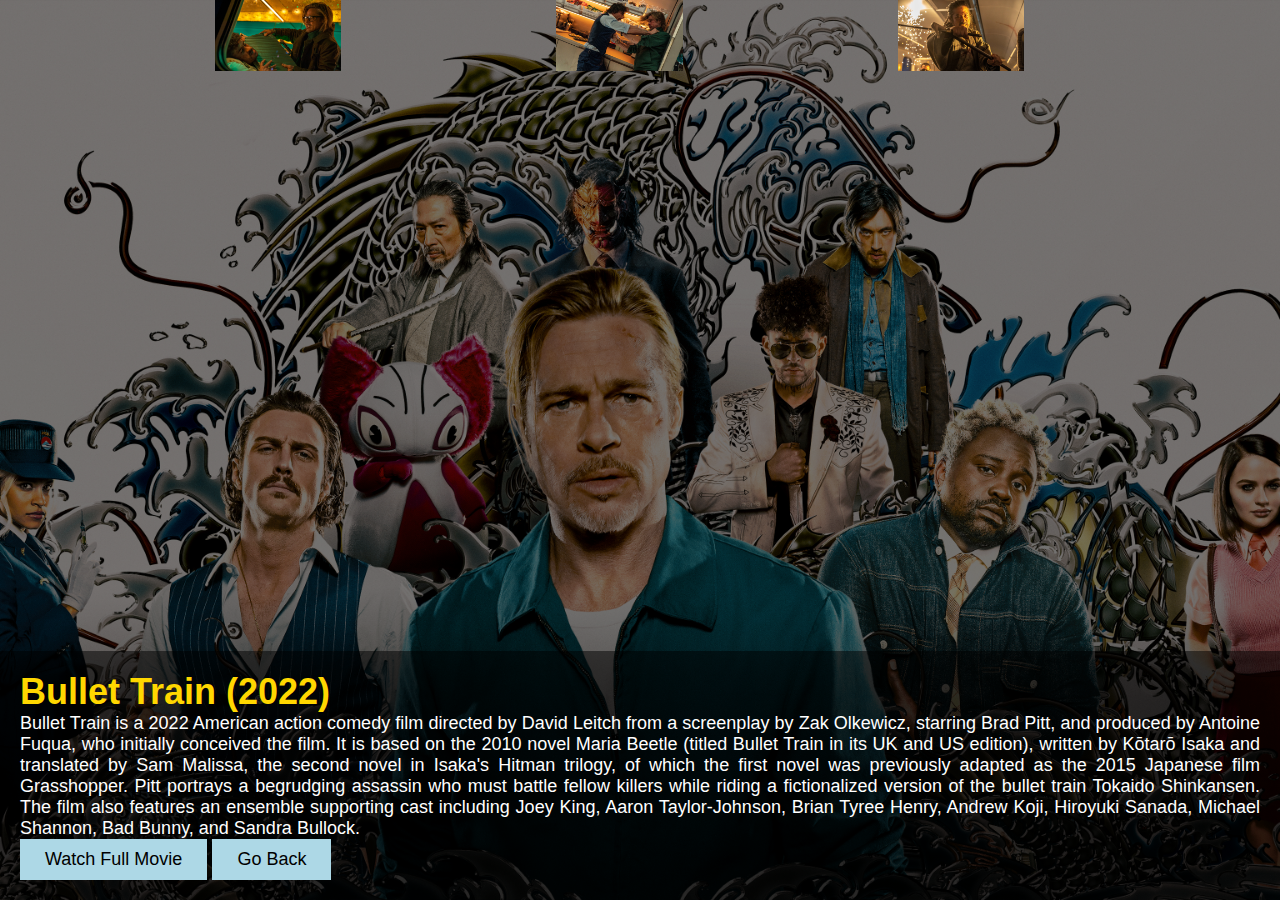
<file: bullettrain1.html>
<!DOCTYPE html>
<html lang="en">
  <meta charset="UTF-8" />
  <meta name="viewport" content="width=device-width, initial-scale=1.0" />
  <link rel="stylesheet" href="./stylemovies.css" />
  <title>MOVIEWORLD</title>
  <head>
    <style>
      body {
        background-image: linear-gradient(
            rgba(0, 0, 0, 0.5),
            rgba(0, 0, 0, 0.5)
          ),
          url(trainn.jpg);
        background-size: cover;
        height: 100vh;
        background-position: center;
      }
    </style>
  </head>
  <body>
    <div
      class="photo"
      style="background-image: url('bullettrain11.jpg'); --row-total: 5"
    >
      <img
        src="bullettrain11.jpg"
        alt="img"
        style="float: left; margin-right: 100px"
      />
      <div class="popup">
        <img src="bullettrain11.jpg" alt="img" />
        <div class="row" style="--row-index: 0; --random: 0.5">
          <div class="row-inner"></div>
        </div>
      </div>
    </div>
    <div
      class="photo"
      style="background-image: url('bullettrain22.jpg'); --row-total: 5"
    >
      <img
        src="bullettrain22.jpg"
        alt="img"
        style="float: right; margin-left: 100px"
      />
      <div class="popup">
        <img src="bullettrain22.jpg" alt="img" />
        <div class="row" style="--row-index: 0; --random: 0.5">
          <div class="row-inner"></div>
        </div>
      </div>
    </div>
    <div
      class="photo"
      style="background-image: url('bullettrain33.jpg'); --row-total: 5"
    >
      <img
        src="bullettrain33.jpg"
        alt="img"
        style="float: right; margin-left: 100px"
      />
      <div class="popup">
        <img src="bullettrain33.jpg" alt="img" />
        <div class="row" style="--row-index: 0; --random: 0.5">
          <div class="row-inner"></div>
        </div>
      </div>
    </div>
    <div class="content">
      <h1 style="color: gold">Bullet Train (2022)</h1>
      <p>
        Bullet Train is a 2022 American action comedy film directed by David
        Leitch from a screenplay by Zak Olkewicz, starring Brad Pitt, and
        produced by Antoine Fuqua, who initially conceived the film. It is based
        on the 2010 novel Maria Beetle (titled Bullet Train in its UK and US
        edition), written by Kōtarō Isaka and translated by Sam Malissa, the
        second novel in Isaka's Hitman trilogy, of which the first novel was
        previously adapted as the 2015 Japanese film Grasshopper. Pitt portrays
        a begrudging assassin who must battle fellow killers while riding a
        fictionalized version of the bullet train Tokaido Shinkansen. The film
        also features an ensemble supporting cast including Joey King, Aaron
        Taylor-Johnson, Brian Tyree Henry, Andrew Koji, Hiroyuki Sanada, Michael
        Shannon, Bad Bunny, and Sandra Bullock.
      </p>
      <a
        href="https://fmoviesto.cc/watch-movie/bullet-train-2022-full-85554.8837124"
        target="_blank"
        >Watch Full Movie</a
      >
      <a href="index.html" target="_blank">Go Back</a>
    </div>
  </body>
</html>
</file>
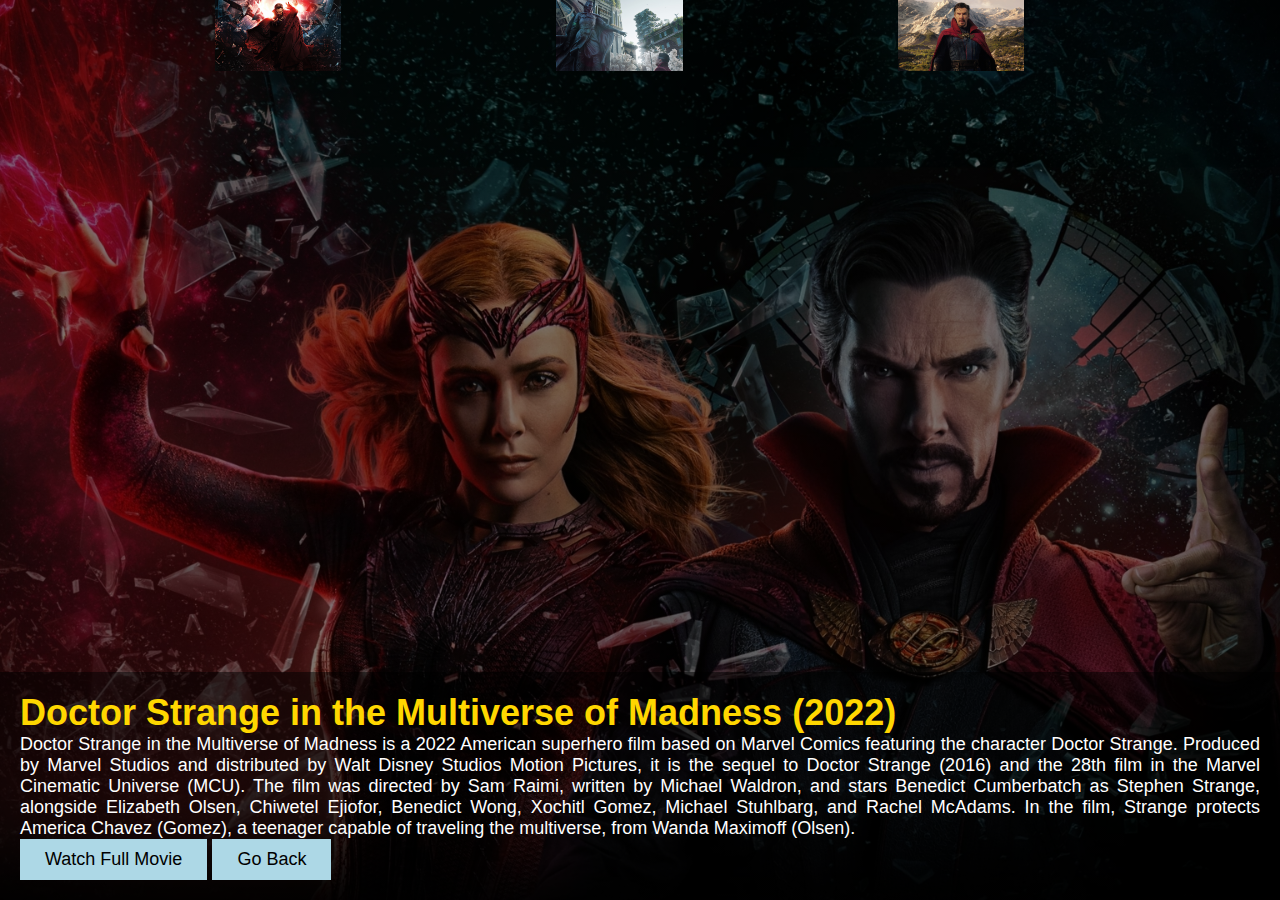
<file: Doctor Strange in the Multiverse of Madness.html>
<!DOCTYPE html>
<html lang="en">
  <meta charset="UTF-8" />
  <meta name="viewport" content="width=device-width, initial-scale=1.0" />
  <link rel="stylesheet" href="./stylemovies.css" />
  <title>MOVIEWORLD</title>
  <head>
    <style>
      body {
        background-image: linear-gradient(
            rgba(0, 0, 0, 0.5),
            rgba(0, 0, 0, 0.5)
          ),
          url(doc.jpg);
        background-size: cover;
        height: 100vh;
        background-position: center;
      }
    </style>
  </head>
  <body>
    <div
      class="photo"
      style="background-image: url('doctor1.jpg'); --row-total: 5"
    >
      <img
        src="doctor1.jpg"
        alt="img"
        style="float: left; margin-right: 100px"
      />
      <div class="popup">
        <img src="doctor1.jpg" alt="img" />
        <div class="row" style="--row-index: 0; --random: 0.5">
          <div class="row-inner"></div>
        </div>
      </div>
    </div>
    <div
      class="photo"
      style="background-image: url('doctor2.jpg'); --row-total: 5"
    >
      <img
        src="doctor2.jpg"
        alt="img"
        style="float: right; margin-left: 100px"
      />
      <div class="popup">
        <img src="doctor2.jpg" alt="img" />
        <div class="row" style="--row-index: 0; --random: 0.5">
          <div class="row-inner"></div>
        </div>
      </div>
    </div>
    <div
      class="photo"
      style="background-image: url('doctor3.jpg'); --row-total: 5"
    >
      <img
        src="doctor3.jpg"
        alt="img"
        style="float: right; margin-left: 100px"
      />
      <div class="popup">
        <img src="doctor3.jpg" alt="img" />
        <div class="row" style="--row-index: 0; --random: 0.5">
          <div class="row-inner"></div>
        </div>
      </div>
    </div>
    <div class="content">
      <h1 style="color: gold">
        Doctor Strange in the Multiverse of Madness (2022)
      </h1>
      <p>
        Doctor Strange in the Multiverse of Madness is a 2022 American superhero
        film based on Marvel Comics featuring the character Doctor Strange.
        Produced by Marvel Studios and distributed by Walt Disney Studios Motion
        Pictures, it is the sequel to Doctor Strange (2016) and the 28th film in
        the Marvel Cinematic Universe (MCU). The film was directed by Sam Raimi,
        written by Michael Waldron, and stars Benedict Cumberbatch as Stephen
        Strange, alongside Elizabeth Olsen, Chiwetel Ejiofor, Benedict Wong,
        Xochitl Gomez, Michael Stuhlbarg, and Rachel McAdams. In the film,
        Strange protects America Chavez (Gomez), a teenager capable of traveling
        the multiverse, from Wanda Maximoff (Olsen).
      </p>
      <a
        href="https://fmoviesto.cc/watch-movie/doctor-strange-in-the-multiverse-of-madness-2022-full-66671.8297842"
        target="_blank"
        >Watch Full Movie</a
      >
      <a href="index.html" target="_blank">Go Back</a>
    </div>
  </body>
</html>
</file>
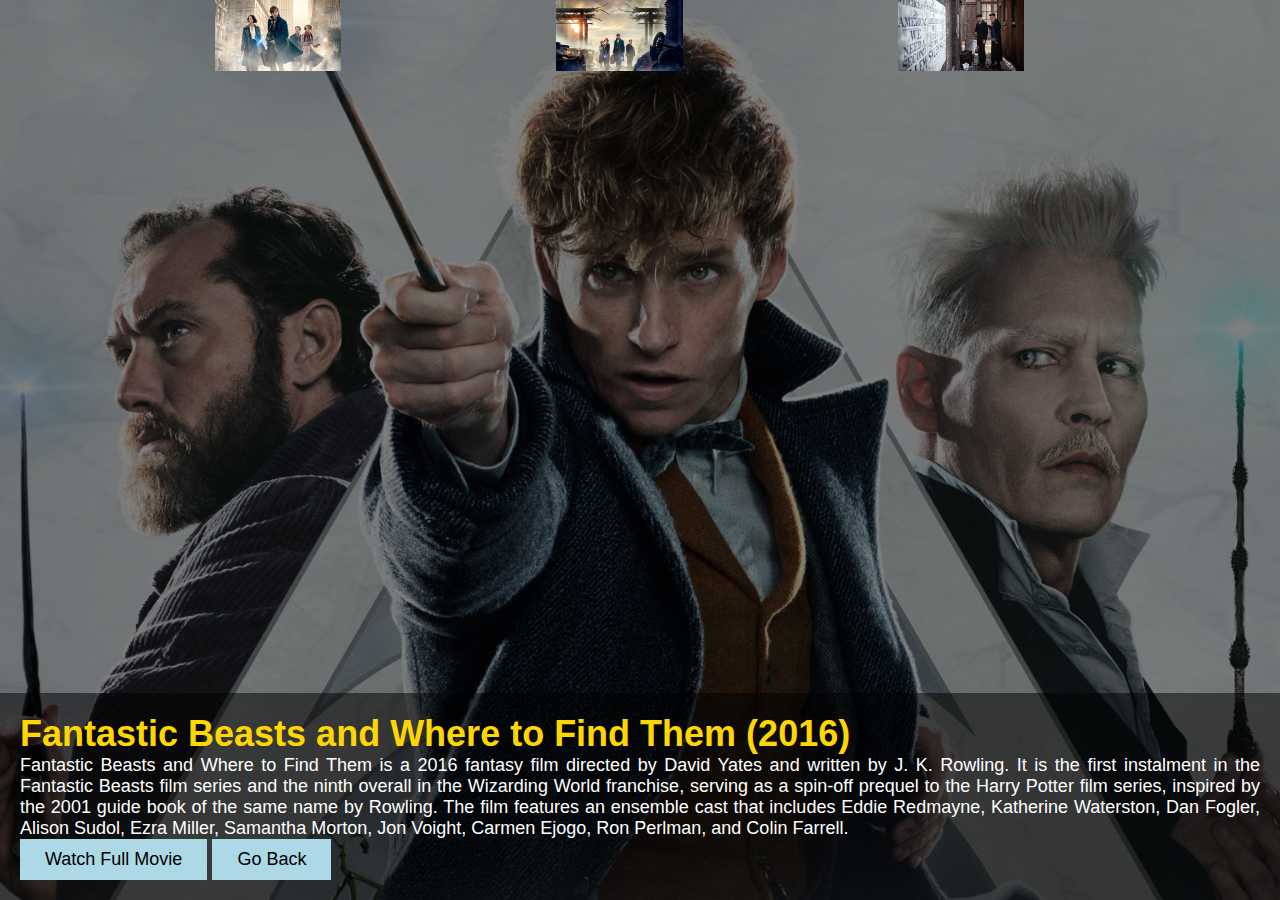
<file: Fantastic Beasts and Where to Find Them.html>
<!DOCTYPE html>
<html lang="en">
  <meta charset="UTF-8" />
  <meta name="viewport" content="width=device-width, initial-scale=1.0" />
  <link rel="stylesheet" href="./stylemovies.css" />
  <title>MOVIEWORLD</title>
  <head>
    <style>
      body {
        background-image: linear-gradient(
            rgba(0, 0, 0, 0.5),
            rgba(0, 0, 0, 0.5)
          ),
          url(Fantastic.jpg);
        background-size: cover;
        height: 100vh;
        background-position: center;
      }
    </style>
  </head>
  <body>
    <div
      class="photo"
      style="background-image: url('Fantastic1.jpg'); --row-total: 5"
    >
      <img
        src="Fantastic1.jpg"
        alt="img"
        style="float: left; margin-right: 100px"
      />
      <div class="popup">
        <img src="Fantastic1.jpg" alt="img" />
        <div class="row" style="--row-index: 0; --random: 0.5">
          <div class="row-inner"></div>
        </div>
      </div>
    </div>
    <div
      class="photo"
      style="background-image: url('Fantastic2.jpg'); --row-total: 5"
    >
      <img
        src="Fantastic2.jpg"
        alt="img"
        style="float: right; margin-left: 100px"
      />
      <div class="popup">
        <img src="Fantastic2.jpg" alt="img" />
        <div class="row" style="--row-index: 0; --random: 0.5">
          <div class="row-inner"></div>
        </div>
      </div>
    </div>
    <div
      class="photo"
      style="background-image: url('Fantastic3.jpg'); --row-total: 5"
    >
      <img
        src="Fantastic3.jpg"
        alt="img"
        style="float: right; margin-left: 100px"
      />
      <div class="popup">
        <img src="Fantastic3.jpg" alt="img" />
        <div class="row" style="--row-index: 0; --random: 0.5">
          <div class="row-inner"></div>
        </div>
      </div>
    </div>
    <div class="content">
      <h1>Fantastic Beasts and Where to Find Them (2016)</h1>
      <p>
        Fantastic Beasts and Where to Find Them is a 2016 fantasy film directed
        by David Yates and written by J. K. Rowling. It is the first instalment
        in the Fantastic Beasts film series and the ninth overall in the
        Wizarding World franchise, serving as a spin-off prequel to the Harry
        Potter film series, inspired by the 2001 guide book of the same name by
        Rowling. The film features an ensemble cast that includes Eddie
        Redmayne, Katherine Waterston, Dan Fogler, Alison Sudol, Ezra Miller,
        Samantha Morton, Jon Voight, Carmen Ejogo, Ron Perlman, and Colin
        Farrell.
      </p>
      <a
        href="https://fmoviesto.cc/watch-movie/fantastic-beasts-and-where-to-find-them-2016-full-19695.5349130"
        target="_blank"
        >Watch Full Movie</a
      >
      <a href="index.html" target="_blank">Go Back</a>
    </div>
  </body>
</html>
</file>
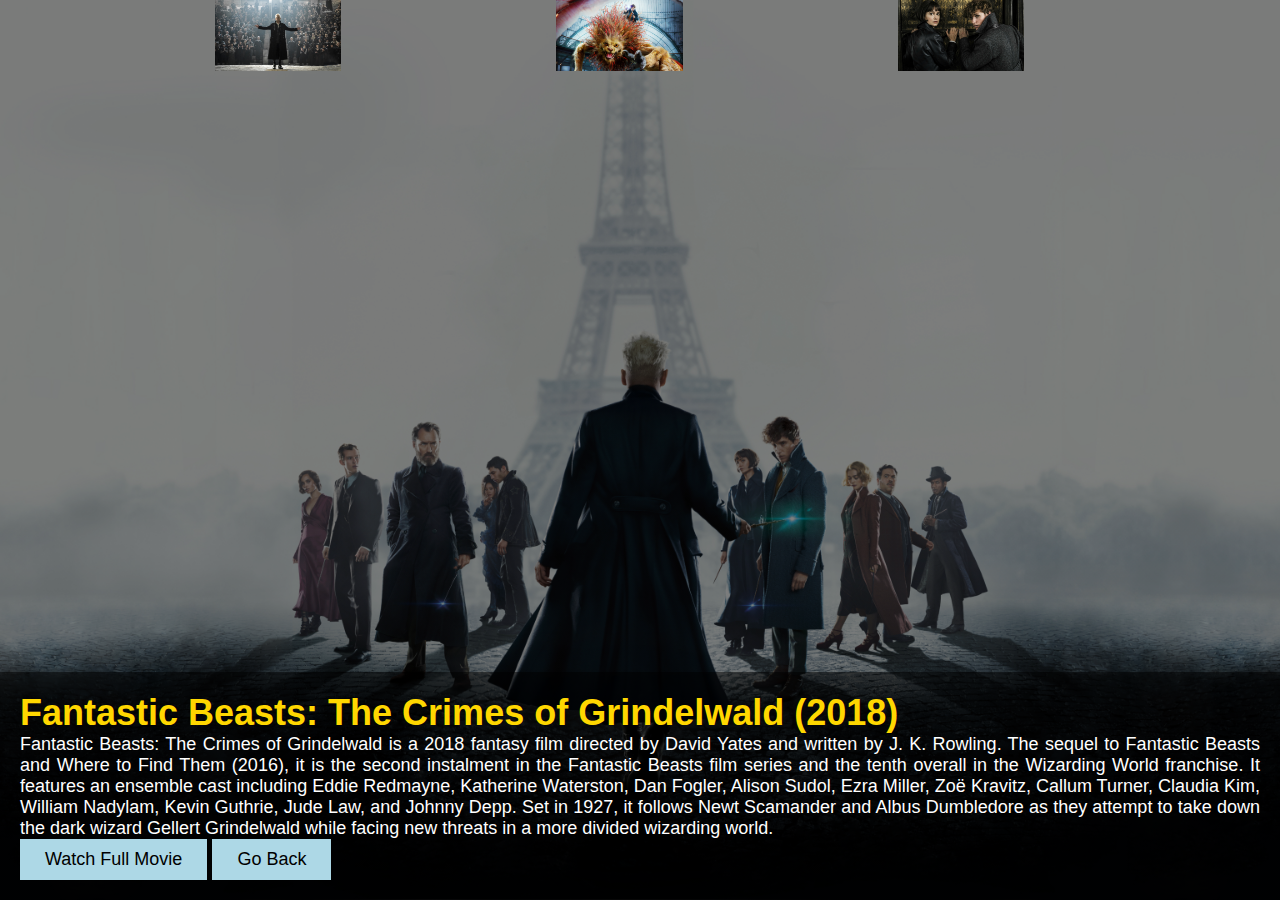
<file: Fantastic Beasts The Crimes of Grindelwald.html>
<!DOCTYPE html>
<html lang="en">
  <meta charset="UTF-8" />
  <meta name="viewport" content="width=device-width, initial-scale=1.0" />
  <link rel="stylesheet" href="./stylemovies.css" />
  <title>MOVIEWORLD</title>
  <head>
    <style>
      body {
        background-image: linear-gradient(
            rgba(0, 0, 0, 0.5),
            rgba(0, 0, 0, 0.5)
          ),
          url(crimes.jpg);
        background-size: cover;
        height: 100vh;
        background-position: center;
      }
    </style>
  </head>
  <body>
    <div
      class="photo"
      style="background-image: url('crimes1.jpg'); --row-total: 5"
    >
      <img
        src="crimes1.jpg"
        alt="img"
        style="float: left; margin-right: 100px"
      />
      <div class="popup">
        <img src="crimes1.jpg" alt="img" />
        <div class="row" style="--row-index: 0; --random: 0.5">
          <div class="row-inner"></div>
        </div>
      </div>
    </div>
    <div
      class="photo"
      style="background-image: url('crimes2.jpg'); --row-total: 5"
    >
      <img
        src="crimes2.jpg"
        alt="img"
        style="float: right; margin-left: 100px"
      />
      <div class="popup">
        <img src="crimes2.jpg" alt="img" />
        <div class="row" style="--row-index: 0; --random: 0.5">
          <div class="row-inner"></div>
        </div>
      </div>
    </div>
    <div
      class="photo"
      style="background-image: url('crimes3.jpg'); --row-total: 5"
    >
      <img
        src="crimes3.jpg"
        alt="img"
        style="float: right; margin-left: 100px"
      />
      <div class="popup">
        <img src="crimes3.jpg" alt="img" />
        <div class="row" style="--row-index: 0; --random: 0.5">
          <div class="row-inner"></div>
        </div>
      </div>
    </div>
    <div class="content">
      <h1>Fantastic Beasts: The Crimes of Grindelwald (2018)</h1>
      <p>
        Fantastic Beasts: The Crimes of Grindelwald is a 2018 fantasy film
        directed by David Yates and written by J. K. Rowling. The sequel to
        Fantastic Beasts and Where to Find Them (2016), it is the second
        instalment in the Fantastic Beasts film series and the tenth overall in
        the Wizarding World franchise. It features an ensemble cast including
        Eddie Redmayne, Katherine Waterston, Dan Fogler, Alison Sudol, Ezra
        Miller, Zoë Kravitz, Callum Turner, Claudia Kim, William Nadylam, Kevin
        Guthrie, Jude Law, and Johnny Depp. Set in 1927, it follows Newt
        Scamander and Albus Dumbledore as they attempt to take down the dark
        wizard Gellert Grindelwald while facing new threats in a more divided
        wizarding world.
      </p>
      <a
        href="https://fmoviesto.cc/watch-movie/fantastic-beasts-the-crimes-of-grindelwald-2018-full-19821.5297215"
        target="_blank"
        >Watch Full Movie</a
      >
      <a href="index.html" target="_blank">Go Back</a>
    </div>
  </body>
</html>
</file>
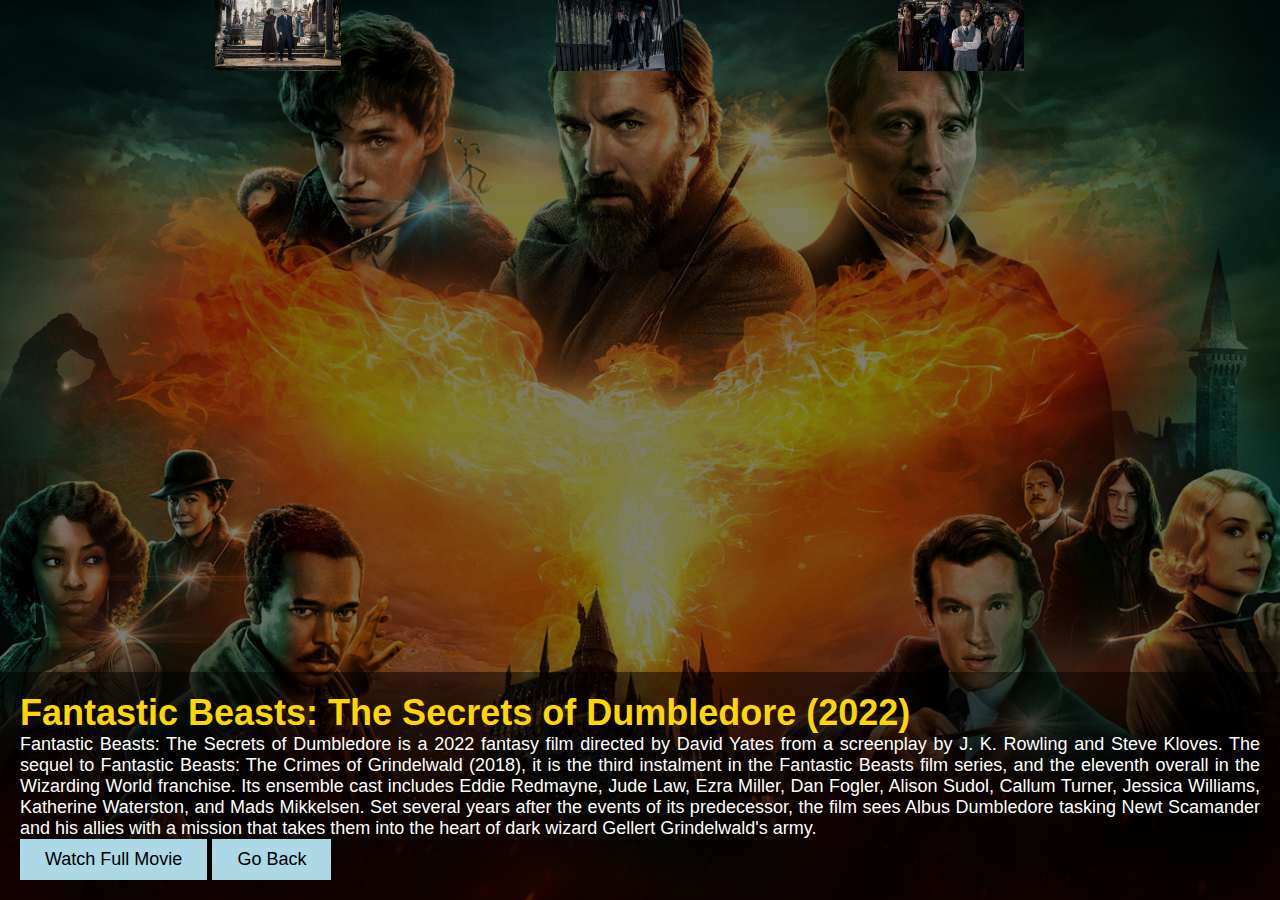
<file: Fantastic Beasts The Secrets of Dumbledore.html>
<!DOCTYPE html>
<html lang="en">
  <meta charset="UTF-8" />
  <meta name="viewport" content="width=device-width, initial-scale=1.0" />
  <link rel="stylesheet" href="./stylemovies.css" />
  <title>MOVIEWORLD</title>
  <head>
    <style>
      body {
        background-image: linear-gradient(
            rgba(0, 0, 0, 0.5),
            rgba(0, 0, 0, 0.5)
          ),
          url(secrets.jpg);
        background-size: cover;
        height: 100vh;
        background-position: center;
      }
    </style>
  </head>
  <body>
    <div
      class="photo"
      style="background-image: url('secrets1.jpg'); --row-total: 5"
    >
      <img
        src="secrets1.jpg"
        alt="img"
        style="float: left; margin-right: 100px"
      />
      <div class="popup">
        <img src="secrets1.jpg" alt="img" />
        <div class="row" style="--row-index: 0; --random: 0.5">
          <div class="row-inner"></div>
        </div>
      </div>
    </div>
    <div
      class="photo"
      style="background-image: url('secrets2.jpg'); --row-total: 5"
    >
      <img
        src="secrets2.jpg"
        alt="img"
        style="float: right; margin-left: 100px"
      />
      <div class="popup">
        <img src="secrets2.jpg" alt="img" />
        <div class="row" style="--row-index: 0; --random: 0.5">
          <div class="row-inner"></div>
        </div>
      </div>
    </div>
    <div
      class="photo"
      style="background-image: url('secrets3.jpg'); --row-total: 5"
    >
      <img
        src="secrets3.jpg"
        alt="img"
        style="float: right; margin-left: 100px"
      />
      <div class="popup">
        <img src="secrets3.jpg" alt="img" />
        <div class="row" style="--row-index: 0; --random: 0.5">
          <div class="row-inner"></div>
        </div>
      </div>
    </div>
    <div class="content">
      <h1>Fantastic Beasts: The Secrets of Dumbledore (2022)</h1>
      <p>
        Fantastic Beasts: The Secrets of Dumbledore is a 2022 fantasy film
        directed by David Yates from a screenplay by J. K. Rowling and Steve
        Kloves. The sequel to Fantastic Beasts: The Crimes of Grindelwald
        (2018), it is the third instalment in the Fantastic Beasts film series,
        and the eleventh overall in the Wizarding World franchise. Its ensemble
        cast includes Eddie Redmayne, Jude Law, Ezra Miller, Dan Fogler, Alison
        Sudol, Callum Turner, Jessica Williams, Katherine Waterston, and Mads
        Mikkelsen. Set several years after the events of its predecessor, the
        film sees Albus Dumbledore tasking Newt Scamander and his allies with a
        mission that takes them into the heart of dark wizard Gellert
        Grindelwald's army.
      </p>
      <a
        href="https://fmoviesto.cc/watch-movie/fantastic-beasts-the-secrets-of-dumbledore-2022-full-76075.8234347"
        target="_blank"
        >Watch Full Movie</a
      >
      <a href="index.html" target="_blank">Go Back</a>
    </div>
  </body>
</html>
</file>
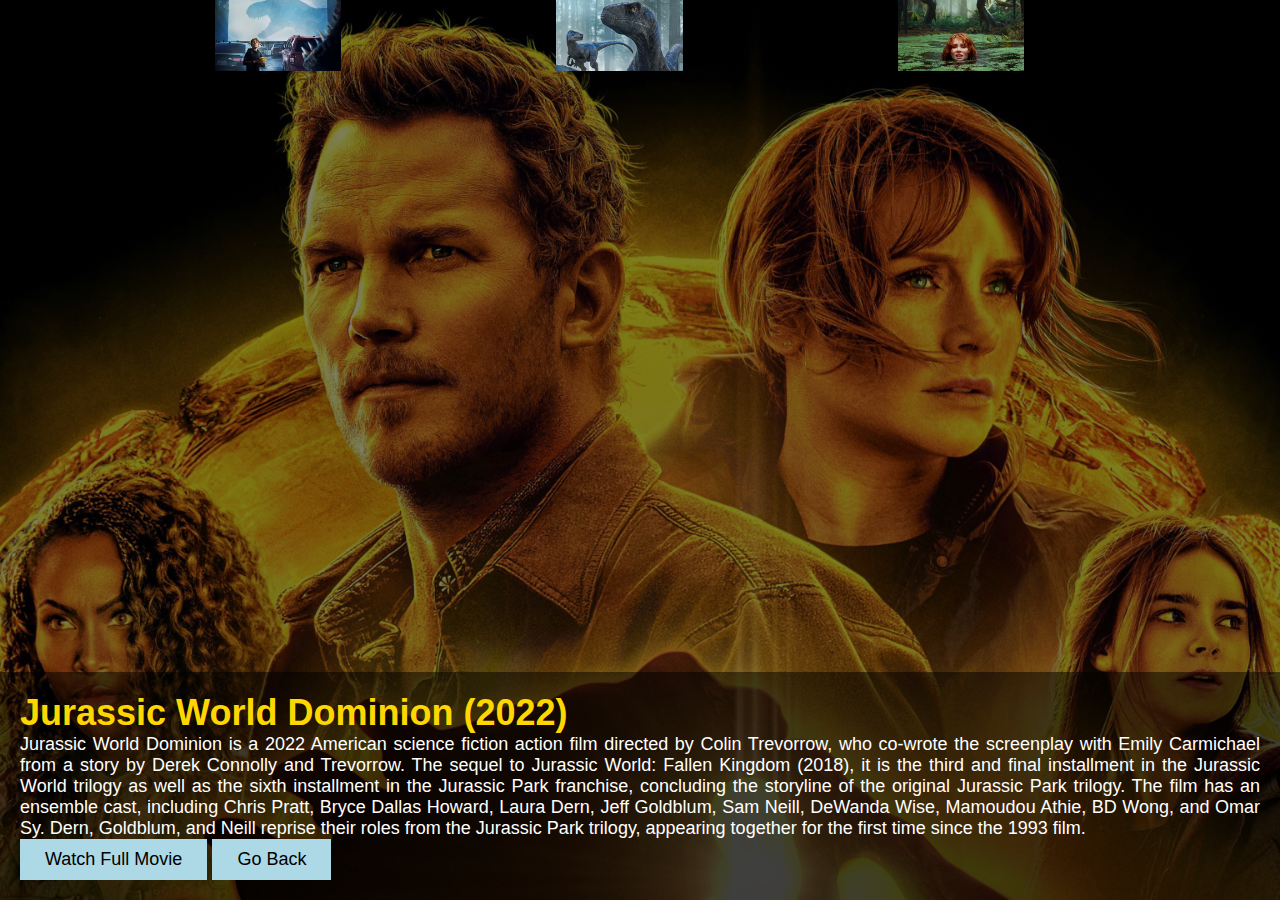
<file: JurassicWorldDominion.html>
<!DOCTYPE html>
<html lang="en">
  <meta charset="UTF-8" />
  <meta name="viewport" content="width=device-width, initial-scale=1.0" />
  <link rel="stylesheet" href="./stylemovies.css" />
  <title>MOVIEWORLD</title>
  <head>
    <style>
      body {
        background-image: linear-gradient(
            rgba(0, 0, 0, 0.5),
            rgba(0, 0, 0, 0.5)
          ),
          url(jurassicc.jpg);
        background-size: cover;
        height: 100vh;
        background-position: center;
      }
    </style>
  </head>
  <body>
    <div
      class="photo"
      style="background-image: url('jurassic11.jpg'); --row-total: 5"
    >
      <img
        src="jurassic11.jpg"
        alt="img"
        style="float: left; margin-right: 100px"
      />
      <div class="popup">
        <img src="jurassic11.jpg" alt="img" />
        <div class="row" style="--row-index: 0; --random: 0.5">
          <div class="row-inner"></div>
        </div>
      </div>
    </div>
    <div
      class="photo"
      style="background-image: url('jurassic22.jpg'); --row-total: 5"
    >
      <img
        src="jurassic22.jpg"
        alt="img"
        style="float: right; margin-left: 100px"
      />
      <div class="popup">
        <img src="jurassic22.jpg" alt="img" />
        <div class="row" style="--row-index: 0; --random: 0.5">
          <div class="row-inner"></div>
        </div>
      </div>
    </div>
    <div
      class="photo"
      style="background-image: url('jurassic33.jpg'); --row-total: 5"
    >
      <img
        src="jurassic33.jpg"
        alt="img"
        style="float: right; margin-left: 100px"
      />
      <div class="popup">
        <img src="jurassic33.jpg" alt="img" />
        <div class="row" style="--row-index: 0; --random: 0.5">
          <div class="row-inner"></div>
        </div>
      </div>
    </div>
    <div class="content">
      <h1>Jurassic World Dominion (2022)</h1>
      <p>
        Jurassic World Dominion is a 2022 American science fiction action film
        directed by Colin Trevorrow, who co-wrote the screenplay with Emily
        Carmichael from a story by Derek Connolly and Trevorrow. The sequel to
        Jurassic World: Fallen Kingdom (2018), it is the third and final
        installment in the Jurassic World trilogy as well as the sixth
        installment in the Jurassic Park franchise, concluding the storyline of
        the original Jurassic Park trilogy. The film has an ensemble cast,
        including Chris Pratt, Bryce Dallas Howard, Laura Dern, Jeff Goldblum,
        Sam Neill, DeWanda Wise, Mamoudou Athie, BD Wong, and Omar Sy. Dern,
        Goldblum, and Neill reprise their roles from the Jurassic Park trilogy,
        appearing together for the first time since the 1993 film.
      </p>
      <a
        href="https://fmoviesto.cc/watch-movie/jurassic-world-3-2022-full-7096.8374501"
        target="_blank"
        >Watch Full Movie</a
      >
      <a href="index.html" target="_blank">Go Back</a>
    </div>
  </body>
</html>
</file>
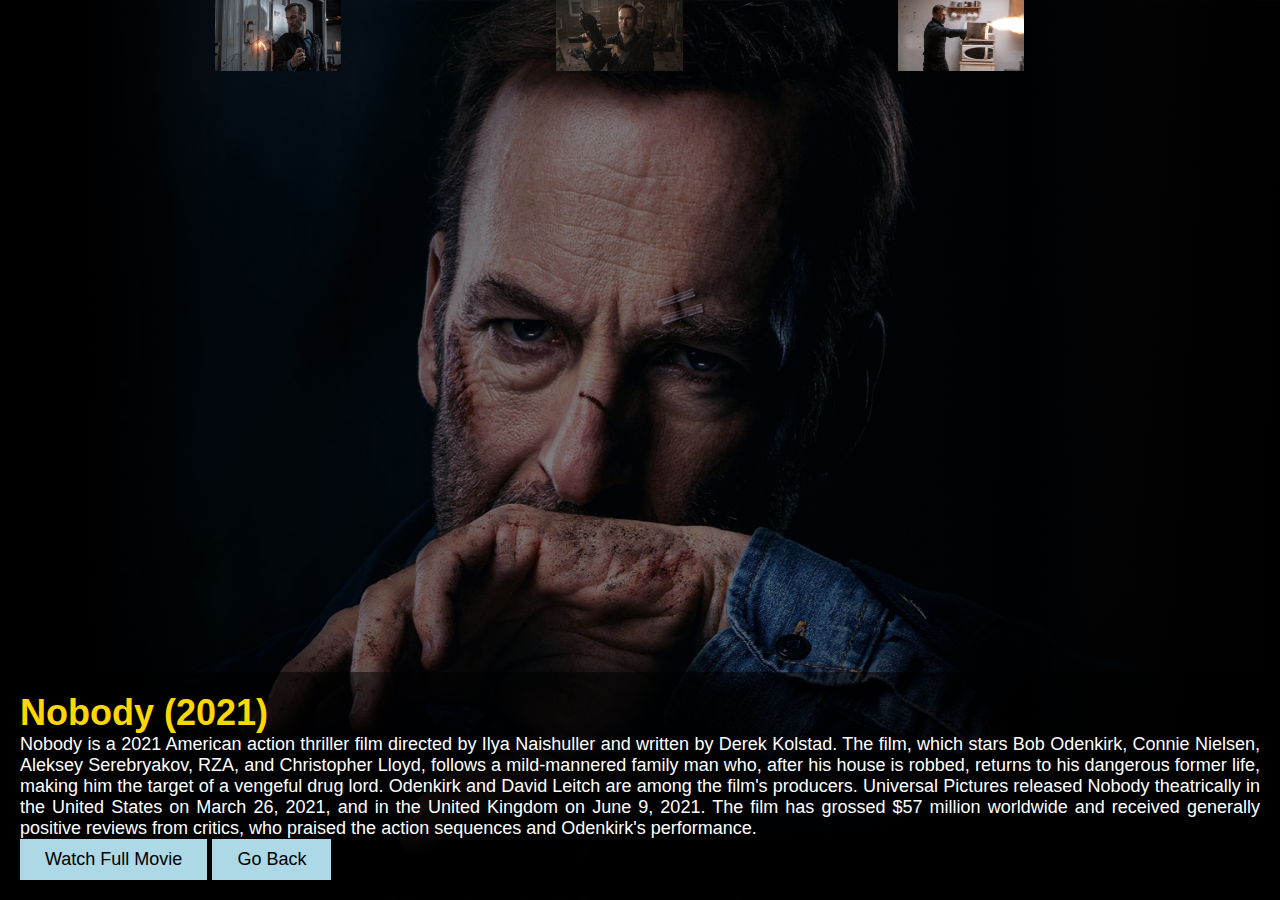
<file: nobody1.html>
<!DOCTYPE html>
<html lang="en">
  <meta charset="UTF-8" />
  <meta name="viewport" content="width=device-width, initial-scale=1.0" />
  <link rel="stylesheet" href="./stylemovies.css" />
  <title>MOVIEWORLD</title>
  <head>
    <style>
      body {
        background-image: linear-gradient(
            rgba(0, 0, 0, 0.5),
            rgba(0, 0, 0, 0.5)
          ),
          url(nob.jpg);
        background-size: cover;
        height: 100vh;
        background-position: center;
      }
    </style>
  </head>
  <body>
    <div
      class="photo"
      style="background-image: url('nobody11.jpg'); --row-total: 5"
    >
      <img
        src="nobody11.jpg"
        alt="img"
        style="float: left; margin-right: 100px"
      />
      <div class="popup">
        <img src="nobody11.jpg" alt="img" />
        <div class="row" style="--row-index: 0; --random: 0.5">
          <div class="row-inner"></div>
        </div>
      </div>
    </div>
    <div
      class="photo"
      style="background-image: url('nobody22.jpg'); --row-total: 5"
    >
      <img
        src="nobody22.jpg"
        alt="img"
        style="float: right; margin-left: 100px"
      />
      <div class="popup">
        <img src="nobody22.jpg" alt="img" />
        <div class="row" style="--row-index: 0; --random: 0.5">
          <div class="row-inner"></div>
        </div>
      </div>
    </div>
    <div
      class="photo"
      style="background-image: url('nobody33.jpg'); --row-total: 5"
    >
      <img
        src="nobody33.jpg"
        alt="img"
        style="float: right; margin-left: 100px"
      />
      <div class="popup">
        <img src="nobody33.jpg" alt="img" />
        <div class="row" style="--row-index: 0; --random: 0.5">
          <div class="row-inner"></div>
        </div>
      </div>
    </div>
    <div class="content">
      <h1>Nobody (2021)</h1>
      <p>
        Nobody is a 2021 American action thriller film directed by Ilya
        Naishuller and written by Derek Kolstad. The film, which stars Bob
        Odenkirk, Connie Nielsen, Aleksey Serebryakov, RZA, and Christopher
        Lloyd, follows a mild-mannered family man who, after his house is
        robbed, returns to his dangerous former life, making him the target of a
        vengeful drug lord. Odenkirk and David Leitch are among the film's
        producers. Universal Pictures released Nobody theatrically in the United
        States on March 26, 2021, and in the United Kingdom on June 9, 2021. The
        film has grossed $57 million worldwide and received generally positive
        reviews from critics, who praised the action sequences and Odenkirk's
        performance.
      </p>
      <a
        href="https://fmoviesto.cc/watch-movie/nobody-2021-full-69184.4791592"
        target="_blank"
        >Watch Full Movie</a
      >
      <a href="index.html" target="_blank">Go Back</a>
    </div>
  </body>
</html>
</file>
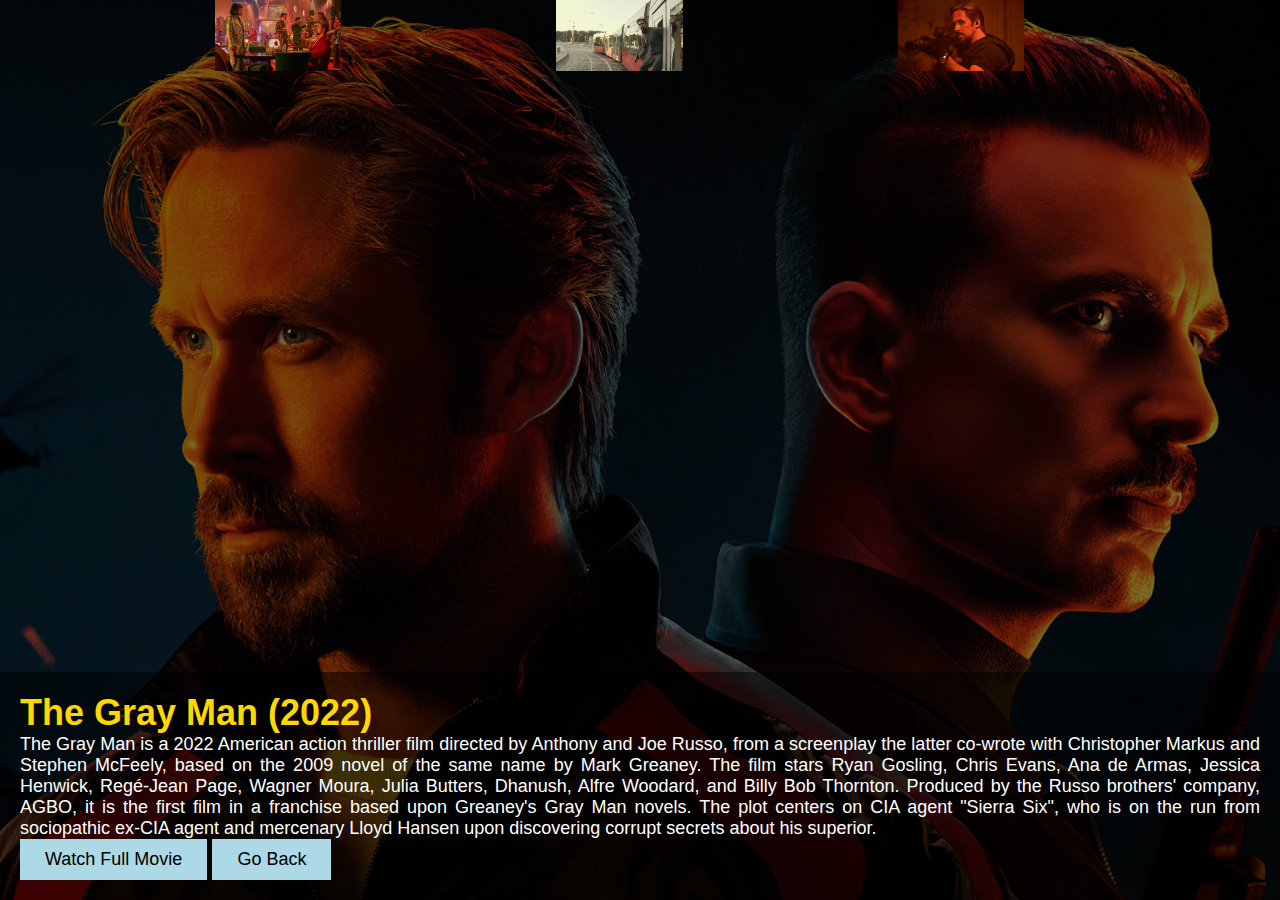
<file: thegrayman1.html>
<!DOCTYPE html>
<html lang="en">
  <meta charset="UTF-8" />
  <meta name="viewport" content="width=device-width, initial-scale=1.0" />
  <link rel="stylesheet" href="./stylemovies.css" />
  <title>MOVIEWORLD</title>
  <head>
    <style>
      body {
        background-image: linear-gradient(
            rgba(0, 0, 0, 0.5),
            rgba(0, 0, 0, 0.5)
          ),
          url(thegrayman11.jpg);
        background-size: cover;
        height: 100vh;
        background-position: center;
      }
    </style>
  </head>
  <body>
    <div
      class="photo"
      style="background-image: url('grayy.jpg'); --row-total: 5"
    >
      <img src="grayy.jpg" alt="img" style="float: left; margin-right: 100px" />
      <div class="popup">
        <img src="grayy.jpg" alt="img" />
        <div class="row" style="--row-index: 0; --random: 0.5">
          <div class="row-inner"></div>
        </div>
      </div>
    </div>
    <div
      class="photo"
      style="background-image: url('thegrayman22.jpg'); --row-total: 5"
    >
      <img
        src="thegrayman22.jpg"
        alt="img"
        style="float: right; margin-left: 100px"
      />
      <div class="popup">
        <img src="thegrayman22.jpg" alt="img" />
        <div class="row" style="--row-index: 0; --random: 0.5">
          <div class="row-inner"></div>
        </div>
      </div>
    </div>
    <div
      class="photo"
      style="background-image: url('thegrayman33.jpg'); --row-total: 5"
    >
      <img
        src="thegrayman33.jpg"
        alt="img"
        style="float: right; margin-left: 100px"
      />
      <div class="popup">
        <img src="thegrayman33.jpg" alt="img" />
        <div class="row" style="--row-index: 0; --random: 0.5">
          <div class="row-inner"></div>
        </div>
      </div>
    </div>
    <div class="content">
      <h1>The Gray Man (2022)</h1>
      <p>
        The Gray Man is a 2022 American action thriller film directed by Anthony
        and Joe Russo, from a screenplay the latter co-wrote with Christopher
        Markus and Stephen McFeely, based on the 2009 novel of the same name by
        Mark Greaney. The film stars Ryan Gosling, Chris Evans, Ana de Armas,
        Jessica Henwick, Regé-Jean Page, Wagner Moura, Julia Butters, Dhanush,
        Alfre Woodard, and Billy Bob Thornton. Produced by the Russo brothers'
        company, AGBO, it is the first film in a franchise based upon Greaney's
        Gray Man novels. The plot centers on CIA agent "Sierra Six", who is on
        the run from sociopathic ex-CIA agent and mercenary Lloyd Hansen upon
        discovering corrupt secrets about his superior.
      </p>
      <a
        href="https://fmoviesto.cc/watch-movie/the-gray-man-2022-full-84891.8799039"
        target="_blank"
        >Watch Full Movie</a
      >
      <a href="index.html" target="_blank">Go Back</a>
    </div>
  </body>
</html>
</file>
<file: stylemovies.css>
* {
  margin: 0;
  padding: 0;
  box-sizing: border-box;
}

body {
  display: flex;
  background-size: cover;
}

img {
  max-width: 100%;
}

.photo {
  width: auto;
  margin-left: 215px;
  visibility: hidden;
  cursor: pointer;
  background-size: contain;
  background-repeat: no-repeat;
  background-position: center;
}

.photo > img {
  visibility: visible;
  display: block;
  transition: opacity 0.2s linear,
    transform 0.4s cubic-bezier(0.075, 0.82, 0.165, 1) !important;
}

.photo::before {
  content: "";
  position: fixed;
  display: block;
  top: 0;
  right: 0;
  bottom: 0;
  left: 0;
  width: 100%;
  height: 100%;
  background: #000;
  z-index: 2;
  visibility: visible;
  opacity: 0;
  transition: opacity 0.2s linear;
  pointer-events: none;
}

.photo:hover {
  z-index: 999;
}

.photo:hover > img {
  opacity: 1;
  transform: scale(1.2);
}

/* Popup */
.popup {
  z-index: 99;
  position: fixed;
  display: inline-block;
  width: 100%;
  max-width: 500px;
  max-height: 100vh;
  top: 40%;
  left: 50%;
  transform: translate(-50%, -50%);
  pointer-events: none;
  background: inherit;
  visibility: visible;
}

.popup img {
  opacity: 1;
  width: auto;
  height: auto;
  max-height: 100%;
}

@supports (--row-size: calc(100% / var(--row-total))) {
  .popup {
    visibility: hidden;
    opacity: 0;
    transition: opacity 0.1s linear;
  }
  .row {
    --row-size: calc(100% / var(--row-total));
    position: absolute;
    width: 100%;
    left: 0%;
    top: calc(0% + (var(--row-size) * var(--row-index)));
    height: var(--row-size);
    background: inherit;
    transform-origin: 0 0;
    transform-origin: calc(var(--random) * 50%) 50%;
    transform: scale(0.8) translate(0%, calc(var(--random) * 20%));
    transform: translate(0, 0) scale(1);
    animation-name: photo-bounce;
    animation-fill-mode: both;
    animation-direction: forwards;
    animation-delay: 0.1s;
    animation-duration: 0.1s;
    animation-timing-function: steps(1);
  }
  .row-inner {
    opacity: 1;
    visibility: visible;
    position: absolute;
    background: inherit;
    width: 100%;
    height: calc(100% * var(--row-total));
    transform: translateY(
      calc(-1 * (100% / var(--row-total)) * var(--row-index))
    );
  }
  .photo:hover .popup {
    opacity: 1;
  }
  .photo:hover:before {
    opacity: 0.1;
  }
}
div.content,
h1 {
  text-align: justify;
  color: gold;
}
div.content,
p {
  color: white;
}
a:link,
a:visited,
button {
  background-color: lightblue;
  color: black;
  padding: 10px 25px;
  text-align: center;
  text-decoration: none;
  display: inline-block;
}

a:hover,
a:active,
button {
  background-color: blue;
  box-sizing: border-box;
}

body {
  background-position: center center;
  width: 80%;
  height: 100%;
  font-family: sans-serif;
  font-size: 18px;
}
.content {
  position: absolute;
  bottom: 0;
  background: rgb(0, 0, 0); /* Fallback color */
  background: rgba(0, 0, 0, 0.5); /* Black background with 0.5 opacity */
  color: #f1f1f1;
  width: auto;
  padding: 20px;
}
</file>
